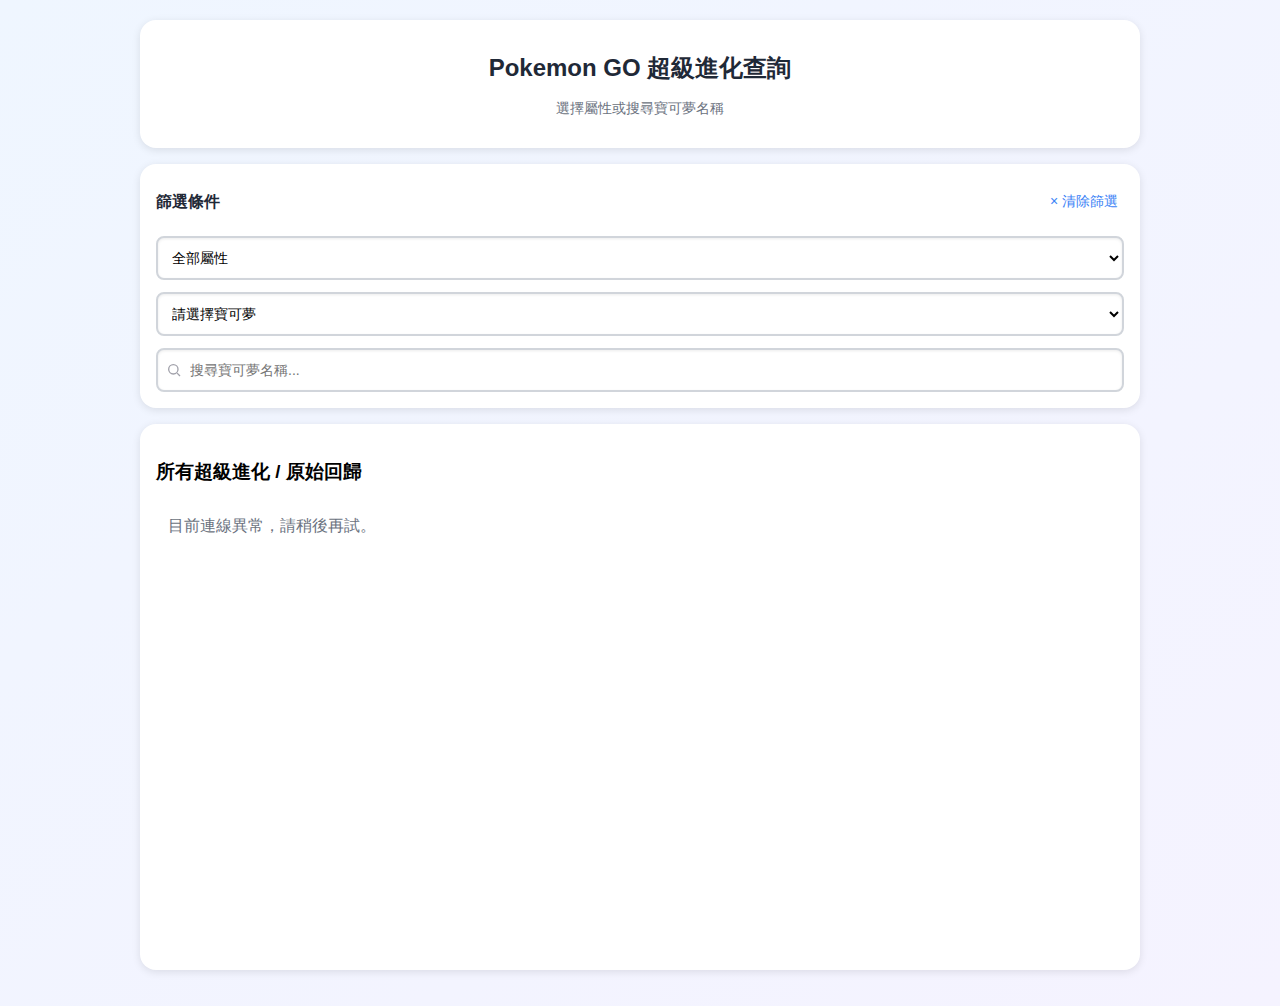
<file: index.split.html>
<!DOCTYPE html>
<html lang="zh-Hant">
<head>
  <meta charset="UTF-8" />
  <meta name="viewport" content="width=device-width, initial-scale=1.0"/>
  <title>Pokemon GO 超級進化查詢</title>

  <!-- 分享卡片 -->
  <meta property="og:title" content="Pokemon GO 超級進化查詢">
  <meta property="og:description" content="快速查詢所有超進化/原始回歸的屬性與所需能量！">
  <meta property="og:image" content="https://kay820112.github.io/PKGO-MEGA-Web/pikachu_running.gif">
  <meta property="og:type" content="website">
  <meta property="og:url" content="https://kay820112.github.io/PKGO-MEGA-Web/">
  <meta name="twitter:card" content="summary_large_image">
  <meta name="twitter:title" content="Pokemon GO 超級進化查詢">
  <meta name="twitter:description" content="快速查詢所有超進化/原始回歸的屬性與所需能量！">
  <meta name="twitter:image" content="https://kay820112.github.io/PKGO-MEGA-Web/pikachu_running.gif">
  <link rel="icon" type="image/gif" href="pikachu_running.gif">

  <!-- 外部樣式 -->
  <link rel="stylesheet" href="styles.css">
</head>
<body>
  <!-- Loading -->
  <div id="loadingOverlay"><img class="running-pikachu" src="pikachu_running.gif" alt="Loading..."/></div>

  <!-- 浮動鏡像卡片（原位卡片保留，頂端顯示同步內容） -->
  <div id="floatingCard" class="card"></div>

  <div class="container">
    <div class="card">
      <h1 class="title">Pokemon GO 超級進化查詢</h1>
      <p class="subtitle">選擇屬性或搜尋寶可夢名稱</p>
    </div>

    <!-- 查詢區 -->
    <div class="card">
      <div class="filter-header">
        <span class="filter-title">篩選條件</span>
        <button id="clearBtn" class="clear-btn">× 清除篩選</button>
      </div>
      <div class="filter-body">
        <div class="filter-group">
          <select id="typeSelect"><option value="">全部屬性</option></select>
        </div>
        <div class="filter-group">
          <select id="pokemonSelect"><option value="">請選擇寶可夢</option></select>
        </div>
        <div class="filter-group search-box">
          <input id="searchInput" placeholder="搜尋寶可夢名稱..." />
        </div>
      </div>
    </div>

    <!-- 詳細資訊（原位卡片） -->
    <div id="detailCard" class="card" style="display:none;"></div>

    <!-- 清單 -->
    <div class="card">
      <h3 id="listTitle">所有超級進化 / 原始回歸</h3>
      <div id="pokemonList" style="display:grid;grid-template-columns:repeat(auto-fill,minmax(200px,1fr));gap:10px;"></div>
    </div>
  </div>

  <!-- 外部腳本 -->
  <script src="main.js"></script>
</body>
</html>
</file>
<file: styles.css>
html { touch-action: manipulation; -webkit-tap-highlight-color: rgba(0,0,0,0); }
body {
  font-family: sans-serif;
  background: linear-gradient(to bottom right,#eff6ff,#f5f3ff);
  margin:0;
  padding-left: max(10px, env(safe-area-inset-left));
  padding-right: max(10px, env(safe-area-inset-right));
  padding-top: max(10px, env(safe-area-inset-top));
  padding-bottom: max(10px, env(safe-area-inset-bottom));
}
.container { max-width:1000px; margin:auto; padding:10px; }
.card { background:#fff; border-radius:1rem; box-shadow:0 2px 8px rgba(0,0,0,.1); padding:16px; margin-bottom:16px; }
.title { text-align:center; font-size:24px; font-weight:700; color:#1f2937; }
.subtitle { text-align:center; color:#6b7280; font-size:14px; }

/* Loading */
#loadingOverlay { position:fixed; inset:0; background:rgba(255,255,255,.9); display:flex; justify-content:center; align-items:center; z-index:9999; }
.running-pikachu { width:100px; height:auto; animation:run 2s linear infinite; }
@keyframes run { 0%{transform:translateX(-120px) scaleX(1)}49%{transform:translateX(120px) scaleX(1)}50%{transform:translateX(120px) scaleX(-1)}100%{transform:translateX(-120px) scaleX(-1)} }

/* Badge */
.type-badge{display:inline-block;padding:2px 8px;border-radius:9999px;font-size:12px;font-weight:700;color:#fff;margin-right:4px;margin-top:4px;transition:transform .2s,box-shadow .2s;}
.type-badge:hover{box-shadow:0 0 6px currentColor; transform:scale(1.05);}

.一般{background:#9ca3af}.火{background:#ef4444}.水{background:#3b82f6}.草{background:#22c55e}
.電{background:#facc15;color:#000}.冰{background:#67e8f9;color:#000}.格鬥{background:#b91c1c}.毒{background:#a855f7}
.地面{background:#ca8a04}.飛行{background:#818cf8}.超能力{background:#ec4899}.蟲{background:#84cc16}
.岩石{background:#a16207}.幽靈{background:#6b21a8}.龍{background:#4338ca}.惡{background:#374151}
.鋼{background:#6b7280}.妖精{background:#f9a8d4}

/* 列表卡片 */
.pokemon-item{border:2px solid #e5e7eb;border-radius:8px;padding:12px;cursor:pointer;transition:transform .3s,box-shadow .3s,border-color .3s; min-height:44px;}
.pokemon-item:hover{border-color:#9ca3af; box-shadow:0 4px 12px rgba(0,0,0,.15); transform:scale(1.03);}
.pokemon-item.active{border-color:#3b82f6; background:#eff6ff;}
.pokemon-item h4{font-size:18px;font-weight:700;margin:0 0 8px;color:#111827;transition:all .3s;}
.pokemon-item:hover h4{background:linear-gradient(270deg,#2563eb,#9333ea,#2563eb);background-size:600% 600%;-webkit-background-clip:text;-webkit-text-fill-color:transparent;animation:gm 6s ease infinite;}
.pokemon-item.active h4{background:linear-gradient(90deg,#2563eb,#9333ea);-webkit-background-clip:text;-webkit-text-fill-color:transparent;animation:none;}
@keyframes gm{0%{background-position:0% 50%}50%{background-position:100% 50%}100%{background-position:0% 50%}}
.pokemon-item:focus-visible{outline:3px solid rgba(59,130,246,.6); outline-offset:2px;}
.clear-btn,.close-x,#typeSelect,#pokemonSelect,#searchInput{min-height:44px;}
input,select{font-size:16px;} /* 防 iOS 自動放大輸入框 */

.fade-up{opacity:0;transform:translateY(10px);animation:fade .8s ease forwards;}
@keyframes fade{to{opacity:1;transform:translateY(0)}}

/* 列表先保留高度，降低 CLS */
#pokemonList{ min-height: 50dvh; }

.filter-header{display:flex;justify-content:space-between;align-items:center;margin-bottom:12px;}
.filter-title{font-weight:700;color:#1f2937;font-size:16px;}
.clear-btn{background:none;border:none;color:#3b82f6;font-size:14px;cursor:pointer;}
.clear-btn:hover{text-decoration:underline;}
.filter-body{display:flex;flex-direction:column;gap:12px;}
.filter-group select,.filter-group input{width:100%;padding:10px;border:2px solid #d1d5db;border-radius:8px;font-size:14px;box-sizing:border-box;background:#fff;box-shadow:inset 0 1px 3px rgba(0,0,0,.08);transition:border-color .2s,box-shadow .2s,border-radius .3s,transform .2s;}
.filter-group select:hover,.filter-group input:hover{border-color:#3b82f6;box-shadow:inset 0 1px 3px rgba(0,0,0,.12);}
.filter-group select:focus,.filter-group input:focus{outline:none;border-color:#2563eb;border-radius:12px;transform:scale(1.02);box-shadow:inset 0 1px 3px rgba(0,0,0,.15),0 0 0 2px rgba(37,99,235,.2);}
.search-box input{padding-left:32px;height:42px;background:url('data:image/svg+xml;utf8,<svg xmlns=\"http://www.w3.org/2000/svg\" fill=\"none\" stroke=\"%23a1a1aa\" stroke-width=\"2\" viewBox=\"0 0 24 24\"><circle cx=\"11\" cy=\"11\" r=\"7\"/><line x1=\"21\" y1=\"21\" x2=\"16.65\" y2=\"16.65\"/></svg>') no-repeat 8px center;background-size:16px 16px;}

/* 卡片右上角 X（沿用藍色連結風格） */
.close-x{
  position:absolute;
  top:8px; right:10px;
  font-size:18px; font-weight:700;
  color:#3b82f6; cursor:pointer;
  user-select:none; line-height:1;
  background:none; border:none;
}
.close-x:hover{ text-decoration: underline; }

/* 讓兩種卡片都能放絕對定位的 X，並統一段落間距 */
#detailCard, #floatingCard { position: relative; }
#detailCard h2, #floatingCard h2 { margin:0 0 12px 0; font-size:26px; font-weight:800; }
#detailCard .detail-types, #floatingCard .detail-types { margin:0 0 8px 0; }
#detailCard p, #floatingCard p { margin:0 0 8px 0; font-size:16px; color:#111; }

/* 浮動鏡像卡片（由 JS 同步尺寸與位置；用 border-box 對齊） */
#floatingCard{
  position: fixed;
  top: 10px;
  z-index: 2000;
  display: none;
  box-shadow: 0 6px 24px rgba(0,0,0,0.18);
  border-radius: 12px;
  background: #fff;
  will-change: left, width;
  box-sizing: border-box;
  transform: translateZ(0);
}

@media (max-width:640px){
  body{padding:6px}
  .container{max-width:100%;padding:8px;overflow-x:hidden}
  .card{padding:12px}
  .title{font-size:20px}
  .subtitle{font-size:12px}
  .pokemon-item h4{font-size:16px}
  #pokemonList{grid-template-columns:repeat(auto-fill,minmax(140px,1fr));gap:8px;width:100%}
}

/* 使用者偏好減少動態時，關閉動畫/轉場 */
@media (prefers-reduced-motion: reduce){
  *{ animation: none !important; transition: none !important; }
}

/* 讓下方清單顯示的 (基礎級/高階級/頂尖級) 更小更淡 */
.rank-label {
  font-size: 12px;
  color: #777;
  margin-left: 4px;
}

.detail-body {
  display: flex;
  align-items: stretch; /* 左右兩側等高 */
  gap: 12px;
}

.stats {
  flex: 1;
}

.remark {
  width: 40%;           /* 右側佔比 */
  min-height: 100%;     /* 高度跟 stats 一致 */
  resize: vertical;
  padding: 6px;
  border: 1px solid #ccc;
  border-radius: 6px;
  font-size: 14px;
  box-sizing: border-box;
}

.super-rank {
  font-size: 16px;  /* 跟推薦程度一致 */
  margin: 4px 0;
}
.super-rank select {
  font-size: inherit;
}
</file>
